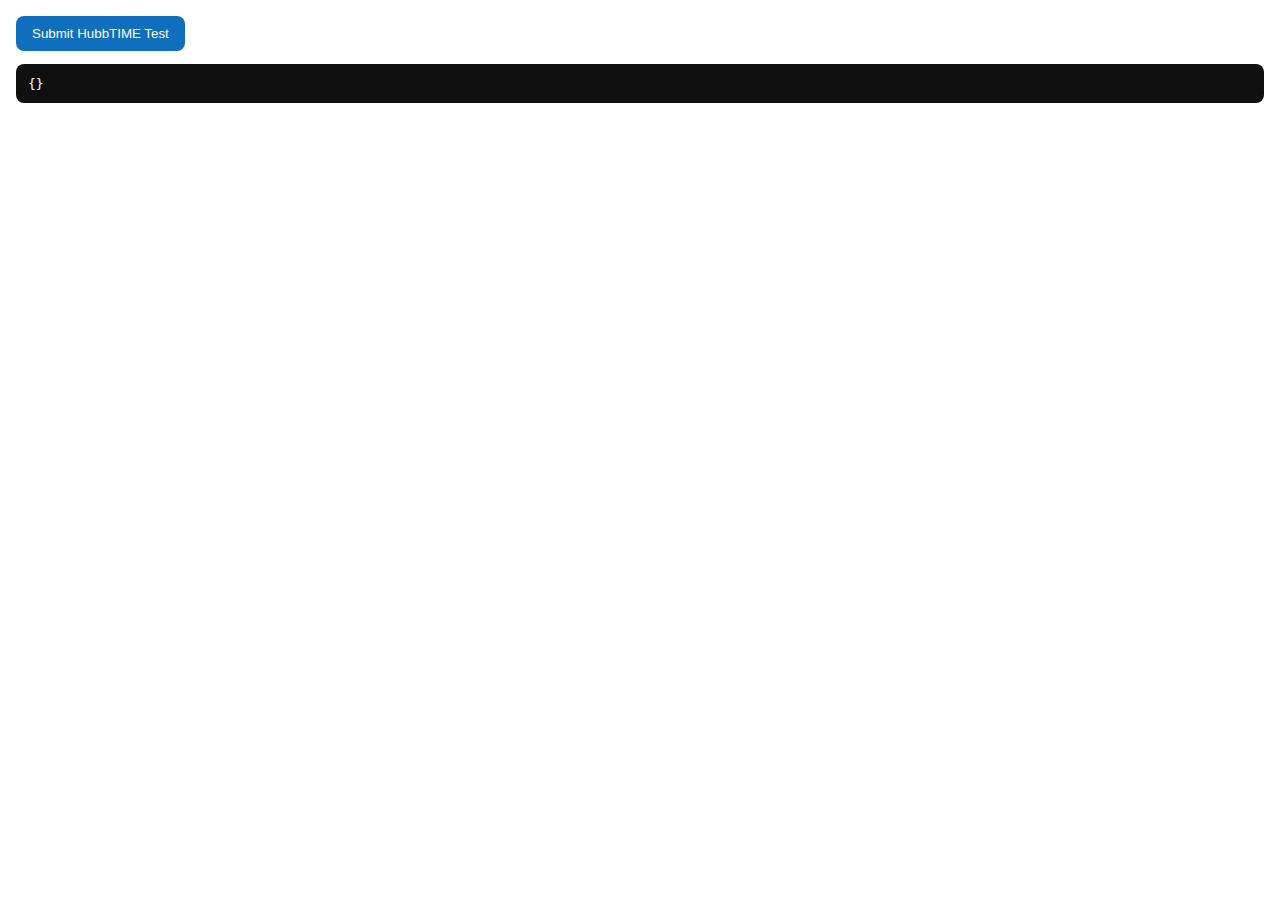
<file: API_TEST.html>
<!doctype html>
<html lang="en">
<head>
  <meta charset="utf-8" />
  <meta name="viewport" content="width=device-width,initial-scale=1" />
  <title>HubbTIME – Dev Submit</title>
  <style>
    body { font-family: system-ui, Arial, sans-serif; margin: 16px; }
    button { padding:10px 16px; border:0; border-radius:8px; cursor:pointer; background:#106ebe; color:#fff; }
    pre { background:#0f0f0f; color:#fff; padding:12px; border-radius:8px; overflow:auto; }
  </style>
</head>
<body>
  <button id="btn">Submit HubbTIME Test</button>
  <pre id="resp">{}</pre>

  <script>
    // 1) Your API endpoint
    const URL = "https://hubbardstonma-hubbtimeprefill-dev.api.transform.civicplus.com/hubbtime/submit";
    // 2) Temporary token (replace later)
    const TOKEN = "dev-temp-token";

    // 3) Click -> POST -> show response
    document.getElementById("btn").onclick = async () => {
      const payload = {
        employeeId: "3238",
        Employee_Name: "Patricia Lowe",
        entries: [{ date: new Date().toISOString().slice(0,10), hours: 8 }]
      };

      const res = await fetch(URL, {
        method: "POST",
        headers: {
          "Content-Type": "application/json",
          "X-HUBBTIME-TOKEN": TOKEN
        },
        body: JSON.stringify(payload)
      });

      const text = await res.text();
      document.getElementById("resp").textContent = text;
    };
  </script>
</body>
</html>
</file>
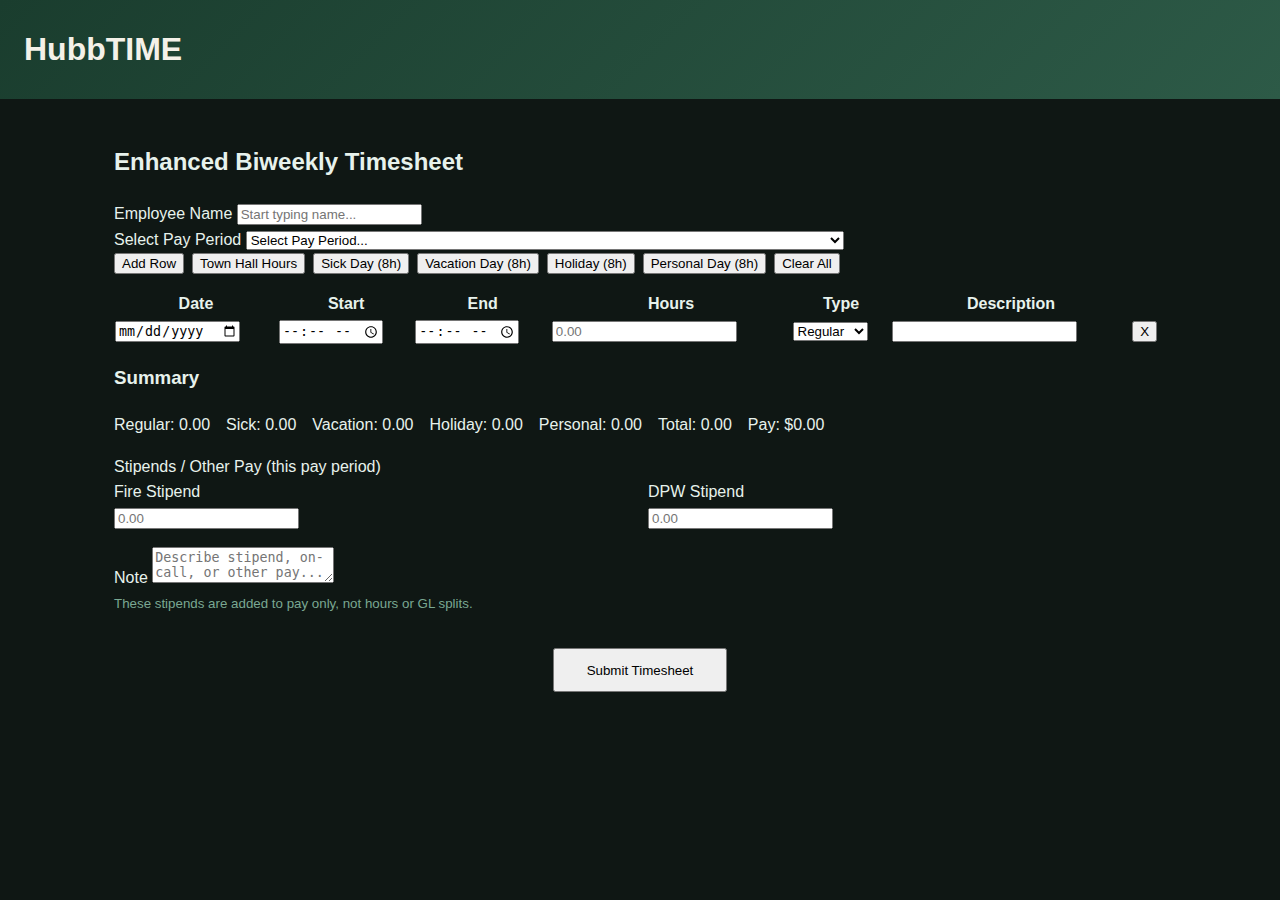
<file: HT2.html>
<!doctype html>
<html lang="en" data-theme="dark">
<head>
  <meta charset="utf-8" />
  <meta name="viewport" content="width=device-width, initial-scale=1" />
  <title>HubbTIME · Town of Hubbardston</title>
  <meta name="description" content="Town of Hubbardston – Enhanced Biweekly Timesheet System" />
  <style>
:root {
  --forest-dark: #1a3d2e; --forest: #2d5a47; --sage: #4a7560; --sage-light: #6b9080;
  --meadow: #86a895; --cream: #f4f1e8; --ink: #2c2416; --bg: var(--cream);
  --panel: #fefcf8; --card: #ffffff; --muted: #6b6b47; --border: #d4cfc4;
  --shadow: rgba(45, 90, 71, 0.08); --accent: var(--forest); --accent-light: var(--sage);
  --success: #22c55e; --warning: #f59e0b; --error: #ef4444; --info: #3b82f6;
  --space-xs: 0.25rem; --space-sm: 0.5rem; --space-md: 1rem; --space-lg: 1.5rem;
  --space-xl: 2rem; --space-2xl: 3rem; --radius: 8px; --radius-lg: 12px; --transition: 0.2s ease;
}
[data-theme="dark"] {
  --bg: #0f1714; --panel: #111d18; --card: #13211b; --ink: #e7f2ec;
  --muted: #7aa892; --border: #1f2c27; --shadow: rgba(0, 0, 0, 0.25);
}
*, *::before, *::after { box-sizing: border-box; }
html, body {
  margin: 0; padding: 0; font-family: -apple-system, BlinkMacSystemFont, 'Segoe UI', Roboto, sans-serif;
  background: var(--bg); color: var(--ink); line-height: 1.6; min-height: 100vh; font-size: 16px;
}
.tabnums { font-variant-numeric: tabular-nums; }
.btn { cursor:pointer; }
  </style>
</head>
<body>
  <header class="site-header" style="background:linear-gradient(135deg,var(--forest-dark),var(--forest));padding:var(--space-lg);color:var(--cream);">
    <h1 style="margin:0;">HubbTIME</h1>
  </header>

  <main class="container" style="max-width:1100px;margin:auto;padding:1.5rem;">
    <h2>Enhanced Biweekly Timesheet</h2>

    <form id="timesheetForm">
      <section class="card">
        <div class="form-group">
          <label class="label" for="employeeSearch">Employee Name</label>
          <input id="employeeSearch" list="employeeList" class="input" placeholder="Start typing name..." autocomplete="off">
          <datalist id="employeeList"></datalist>
        </div>
      </section>

      <section class="card">
        <div class="form-group">
          <label class="label" for="warrant">Select Pay Period</label>
          <select id="warrant" class="input tabnums" required>
            <option value="">Select Pay Period...</option>
          </select>
          <div id="warrantDetails" style="display:none;margin-top:.5rem;">
            <div><strong>Dates:</strong> <span id="warrantDates">—</span></div>
            <div><strong>Due:</strong> <span id="warrantDue">—</span></div>
            <div><strong>Check:</strong> <span id="warrantCheck">—</span></div>
          </div>
        </div>
      </section>

      <section class="card">
        <div class="quick-actions" style="display:flex;gap:.5rem;flex-wrap:wrap;margin-bottom:1rem;">
          <button type="button" class="btn" id="addRowBtn">Add Row</button>
          <button type="button" class="btn" id="townHallBtn">Town Hall Hours</button>
          <button type="button" class="btn" id="sickBtn">Sick Day (8h)</button>
          <button type="button" class="btn" id="vacationBtn">Vacation Day (8h)</button>
          <button type="button" class="btn" id="holidayBtn">Holiday (8h)</button>
          <button type="button" class="btn" id="personalBtn">Personal Day (8h)</button>
          <button type="button" class="btn" id="clearAllBtn">Clear All</button>
        </div>
        <table style="width:100%;border-collapse:collapse;" id="timeTable">
          <thead>
            <tr><th>Date</th><th>Start</th><th>End</th><th>Hours</th><th>Type</th><th>Description</th><th></th></tr>
          </thead>
          <tbody id="timeBody"></tbody>
        </table>
      </section>

      <section class="card">
        <h3>Summary</h3>
        <div id="totals" style="display:flex;gap:1rem;flex-wrap:wrap;">
          <div>Regular: <span id="sumRegular">0.00</span></div>
          <div>Sick: <span id="sumSick">0.00</span></div>
          <div>Vacation: <span id="sumVacation">0.00</span></div>
          <div>Holiday: <span id="sumHoliday">0.00</span></div>
          <div>Personal: <span id="sumPersonal">0.00</span></div>
          <div>Total: <span id="totalHours">0.00</span></div>
          <div>Pay: <span id="grossPay">$0.00</span></div>
        </div>

        <div class="form-group" id="stipendGroup" style="margin-top:1rem;">
          <label class="label">Stipends / Other Pay (this pay period)</label>
          <div style="display:grid;grid-template-columns:repeat(auto-fit,minmax(180px,1fr));gap:1rem;">
            <div><div>Fire Stipend</div><input type="number" class="input" id="stipendFire" min="0" step="0.01" placeholder="0.00"></div>
            <div><div>DPW Stipend</div><input type="number" class="input" id="stipendDpw" min="0" step="0.01" placeholder="0.00"></div>
          </div>
          <div style="margin-top:1rem;">
            <label class="label" for="stipendNote">Note</label>
            <textarea id="stipendNote" class="input" rows="2" placeholder="Describe stipend, on-call, or other pay..."></textarea>
          </div>
          <small style="color:var(--muted)">These stipends are added to pay only, not hours or GL splits.</small>
        </div>
      </section>

      <section style="text-align:center;margin-top:2rem;">
        <button type="submit" class="btn" style="padding:.8rem 2rem;">Submit Timesheet</button>
        <div id="submitStatus" style="margin-top:.5rem;"></div>
      </section>
    </form>
  </main>

  <script>
(function(){
'use strict';

const FLOW_URL="#";

const WARRANTS=[
{number:9,start:"2025-10-19",end:"2025-11-01",due:"2025-11-03",check:"2025-11-06"},
{number:10,start:"2025-11-02",end:"2025-11-15",due:"2025-11-17",check:"2025-11-20"},
{number:11,start:"2025-11-16",end:"2025-11-29",due:"2025-12-01",check:"2025-12-04"}
];

const fmtISO=(d)=>{const date=new Date(d+'T00:00:00');const y=date.getFullYear();const m=String(date.getMonth()+1).padStart(2,'0');const day=String(date.getDate()).padStart(2,'0');const wk=['Sun','Mon','Tue','Wed','Thu','Fri','Sat'][date.getDay()];return `${wk} ${y}-${m}-${day}`;};
const periodLabel=(w)=>`Warrant ${String(w.number).padStart(2,'0')} — ${fmtISO(w.start)} to ${fmtISO(w.end)} · Due ${fmtISO(w.due)} · Check ${fmtISO(w.check)}`;

const $=(s)=>document.querySelector(s);
const currency=(n)=>new Intl.NumberFormat('en-US',{style:'currency',currency:'USD'}).format(Number(n||0));

function addTimeRow(date='',start='',end='',hours='',type='Regular',desc=''){
 const tbody=$('#timeBody');if(!tbody)return;
 const tr=document.createElement('tr');
 tr.innerHTML=`<td><input type="date" class="date input" value="${date}"></td>
 <td><input type="time" class="start input" value="${start}"></td>
 <td><input type="time" class="end input" value="${end}"></td>
 <td><input type="number" class="hours input" step="0.25" min="0" value="${hours}" placeholder="0.00"></td>
 <td><select class="type input">
 <option${type==='Regular'?' selected':''}>Regular</option>
 <option${type==='Sick'?' selected':''}>Sick</option>
 <option${type==='Vacation'?' selected':''}>Vacation</option>
 <option${type==='Holiday'?' selected':''}>Holiday</option>
 <option${type==='Personal'?' selected':''}>Personal</option>
 </select></td>
 <td><input type="text" class="desc input" value="${desc}"></td>
 <td><button type="button" class="btn remove">X</button></td>`;
 tbody.appendChild(tr);
 tr.querySelector('.remove').addEventListener('click',()=>{tr.remove();calculateTotals();});
 tr.querySelectorAll('input,select').forEach(i=>i.addEventListener('input',calculateTotals));
}

function clearAll(){ $('#timeBody').innerHTML=''; calculateTotals(); addTimeRow(); }

function addQuickDay(type,label,h=8){ addTimeRow('', '', '', h, type, label); calculateTotals(); }

function calculateTotals(){
 let total=0,regular=0,sick=0,vacation=0,holiday=0,personal=0;
 document.querySelectorAll('#timeBody tr').forEach(r=>{
   const h=parseFloat(r.querySelector('.hours')?.value||0)||0;
   const t=r.querySelector('.type')?.value||'Regular';
   if(!h)return; total+=h;
   if(t==='Regular')regular+=h; else if(t==='Sick')sick+=h;
   else if(t==='Vacation')vacation+=h; else if(t==='Holiday')holiday+=h;
   else if(t==='Personal')personal+=h;
 });
 $('#sumRegular').textContent=regular.toFixed(2);
 $('#sumSick').textContent=sick.toFixed(2);
 $('#sumVacation').textContent=vacation.toFixed(2);
 $('#sumHoliday').textContent=holiday.toFixed(2);
 $('#sumPersonal').textContent=personal.toFixed(2);
 $('#totalHours').textContent=total.toFixed(2);

 let gross=(regular+vacation+sick+holiday+personal)*25; // placeholder rate
 const stipendFire=parseFloat($('#stipendFire')?.value||0)||0;
 const stipendDpw=parseFloat($('#stipendDpw')?.value||0)||0;
 gross+=stipendFire+stipendDpw;
 $('#grossPay').textContent=currency(gross);
}

function handleSubmit(e){
 e.preventDefault();
 const payload={
   totals:{
     totalHours:parseFloat($('#totalHours')?.textContent||0),
     regularHours:parseFloat($('#sumRegular')?.textContent||0),
     sickHours:parseFloat($('#sumSick')?.textContent||0),
     vacationHours:parseFloat($('#sumVacation')?.textContent||0),
     holidayHours:parseFloat($('#sumHoliday')?.textContent||0),
     personalHours:parseFloat($('#sumPersonal')?.textContent||0),
     grossPay:$('#grossPay')?.textContent||'$0.00'
   },
   stipends:{
     fire:parseFloat($('#stipendFire')?.value||0)||0,
     dpw:parseFloat($('#stipendDpw')?.value||0)||0,
     note:($('#stipendNote')?.value||'').trim()
   },
   entries:Array.from(document.querySelectorAll('#timeBody tr')).map(r=>({
     date:r.querySelector('.date')?.value||'',
     start:r.querySelector('.start')?.value||'',
     end:r.querySelector('.end')?.value||'',
     hours:parseFloat(r.querySelector('.hours')?.value||0)||0,
     type:r.querySelector('.type')?.value||'Regular',
     description:r.querySelector('.desc')?.value||''
   }))
 };
 console.log('Submitting',payload);
 $('#submitStatus').textContent='✓ Submitted (check console payload)';
}

function init(){
 WARRANTS.forEach(w=>{
   const o=document.createElement('option');
   o.value=w.number; o.textContent=periodLabel(w);
   $('#warrant').appendChild(o);
 });
 $('#warrant').addEventListener('change',function(){
   const w=WARRANTS.find(x=>x.number==this.value);
   if(!w)return; $('#warrantDetails').style.display='block';
   $('#warrantDates').textContent=`${fmtISO(w.start)} – ${fmtISO(w.end)}`;
   $('#warrantDue').textContent=fmtISO(w.due);
   $('#warrantCheck').textContent=fmtISO(w.check);
 });
 addTimeRow();
 $('#addRowBtn').addEventListener('click',()=>addTimeRow());
 $('#sickBtn').addEventListener('click',()=>addQuickDay('Sick','Sick Day'));
 $('#vacationBtn').addEventListener('click',()=>addQuickDay('Vacation','Vacation Day'));
 $('#holidayBtn').addEventListener('click',()=>addQuickDay('Holiday','Holiday'));
 $('#personalBtn').addEventListener('click',()=>addQuickDay('Personal','Personal Day'));
 $('#clearAllBtn').addEventListener('click',()=>clearAll());
 $('#stipendFire').addEventListener('input',calculateTotals);
 $('#stipendDpw').addEventListener('input',calculateTotals);
 $('#timesheetForm').addEventListener('submit',handleSubmit);
 calculateTotals();
}

document.readyState==='loading'?document.addEventListener('DOMContentLoaded',init):init();
})();
  </script>
</body>
</html>
</file>
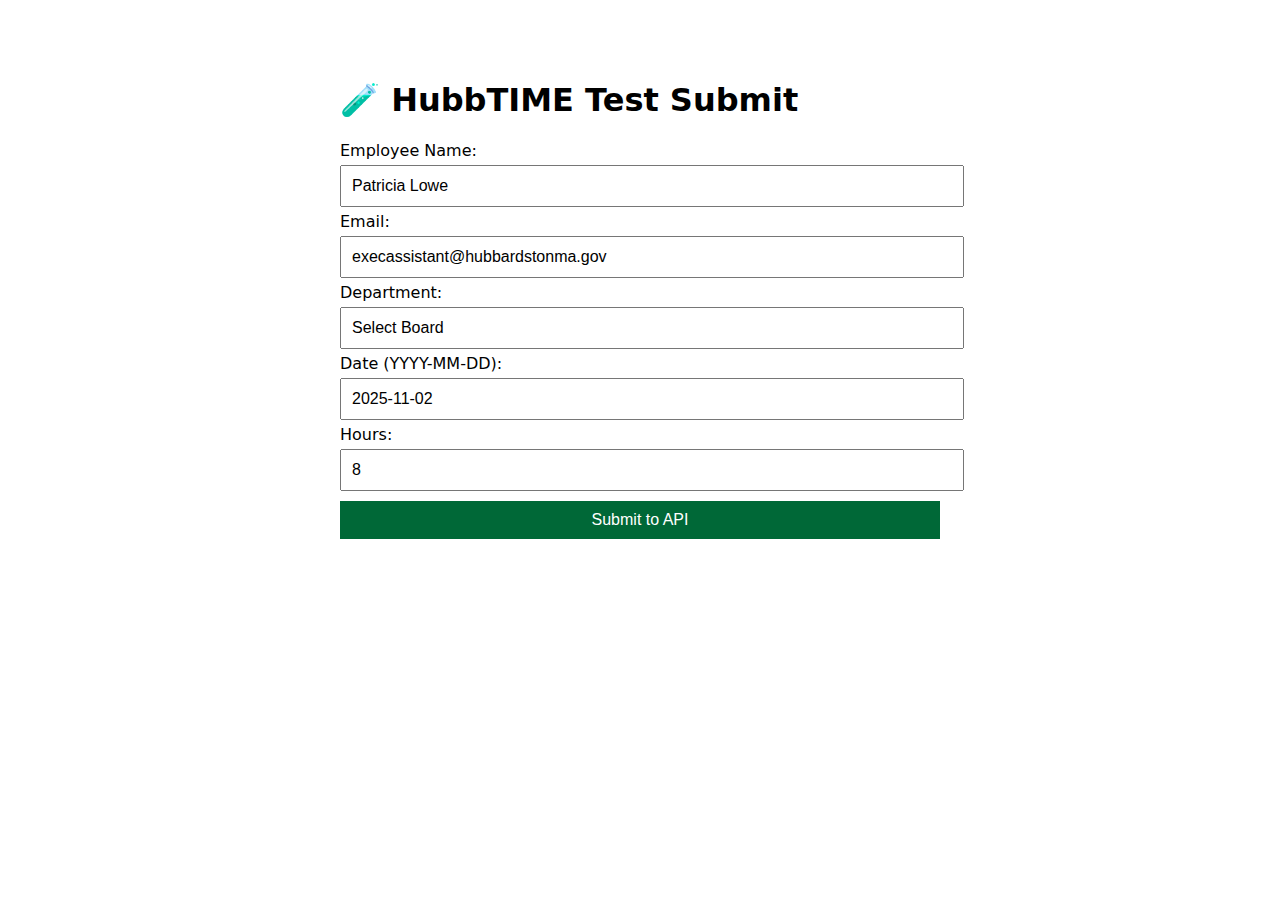
<file: test.html>
<!DOCTYPE html>
<html lang="en">
<head>
<meta charset="UTF-8">
<meta name="viewport" content="width=device-width, initial-scale=1.0">
<title>HubbTIME Test Submit</title>
<style>
  body { font-family: system-ui; max-width: 600px; margin: 40px auto; padding: 20px; }
  input, button { font-size: 16px; padding: 10px; margin: 5px 0; width: 100%; }
  button { background: #006837; color: white; border: none; cursor: pointer; }
  button:hover { background: #005329; }
  .result { background: #f0f0f0; padding: 15px; margin-top: 20px; white-space: pre-wrap; }
</style>
</head>
<body>

<h1>🧪 HubbTIME Test Submit</h1>

<form id="testForm">
  <label>Employee Name:</label>
  <input type="text" id="empName" value="Patricia Lowe" required>
  
  <label>Email:</label>
  <input type="email" id="email" value="execassistant@hubbardstonma.gov" required>
  
  <label>Department:</label>
  <input type="text" id="dept" value="Select Board" required>
  
  <label>Date (YYYY-MM-DD):</label>
  <input type="text" id="date" value="2025-11-02" required>
  
  <label>Hours:</label>
  <input type="number" id="hours" value="8" required>
  
  <button type="submit">Submit to API</button>
</form>

<div id="result" class="result" style="display:none;"></div>

<script>
document.getElementById('testForm').addEventListener('submit', async (e) => {
  e.preventDefault();
  
  const payload = {
    employeeId: "3238",
    Employee_Name: document.getElementById('empName').value,
    Email: document.getElementById('email').value,
    Department: document.getElementById('dept').value,
    entries: [{
      date: document.getElementById('date').value,
      hours: Number(document.getElementById('hours').value)
    }]
  };
  
  const resultDiv = document.getElementById('result');
  resultDiv.style.display = 'block';
  resultDiv.textContent = 'Submitting...';
  
  try {
    const response = await fetch('https://hubbardstonma-hubbtimeprefill-dev.api.transform.civicplus.com/hubbtime/submit', {
      method: 'POST',
      headers: {
        'Content-Type': 'application/json',
        'X-HUBBTIME-TOKEN': 'dev-temp-token'
      },
      body: JSON.stringify(payload)
    });
    
    const data = await response.json();
    resultDiv.textContent = '✅ SUCCESS!\n\n' + JSON.stringify(data, null, 2);
  } catch (error) {
    resultDiv.textContent = '❌ ERROR!\n\n' + error.message;
  }
});
</script>

</body>
</html>
</file>
